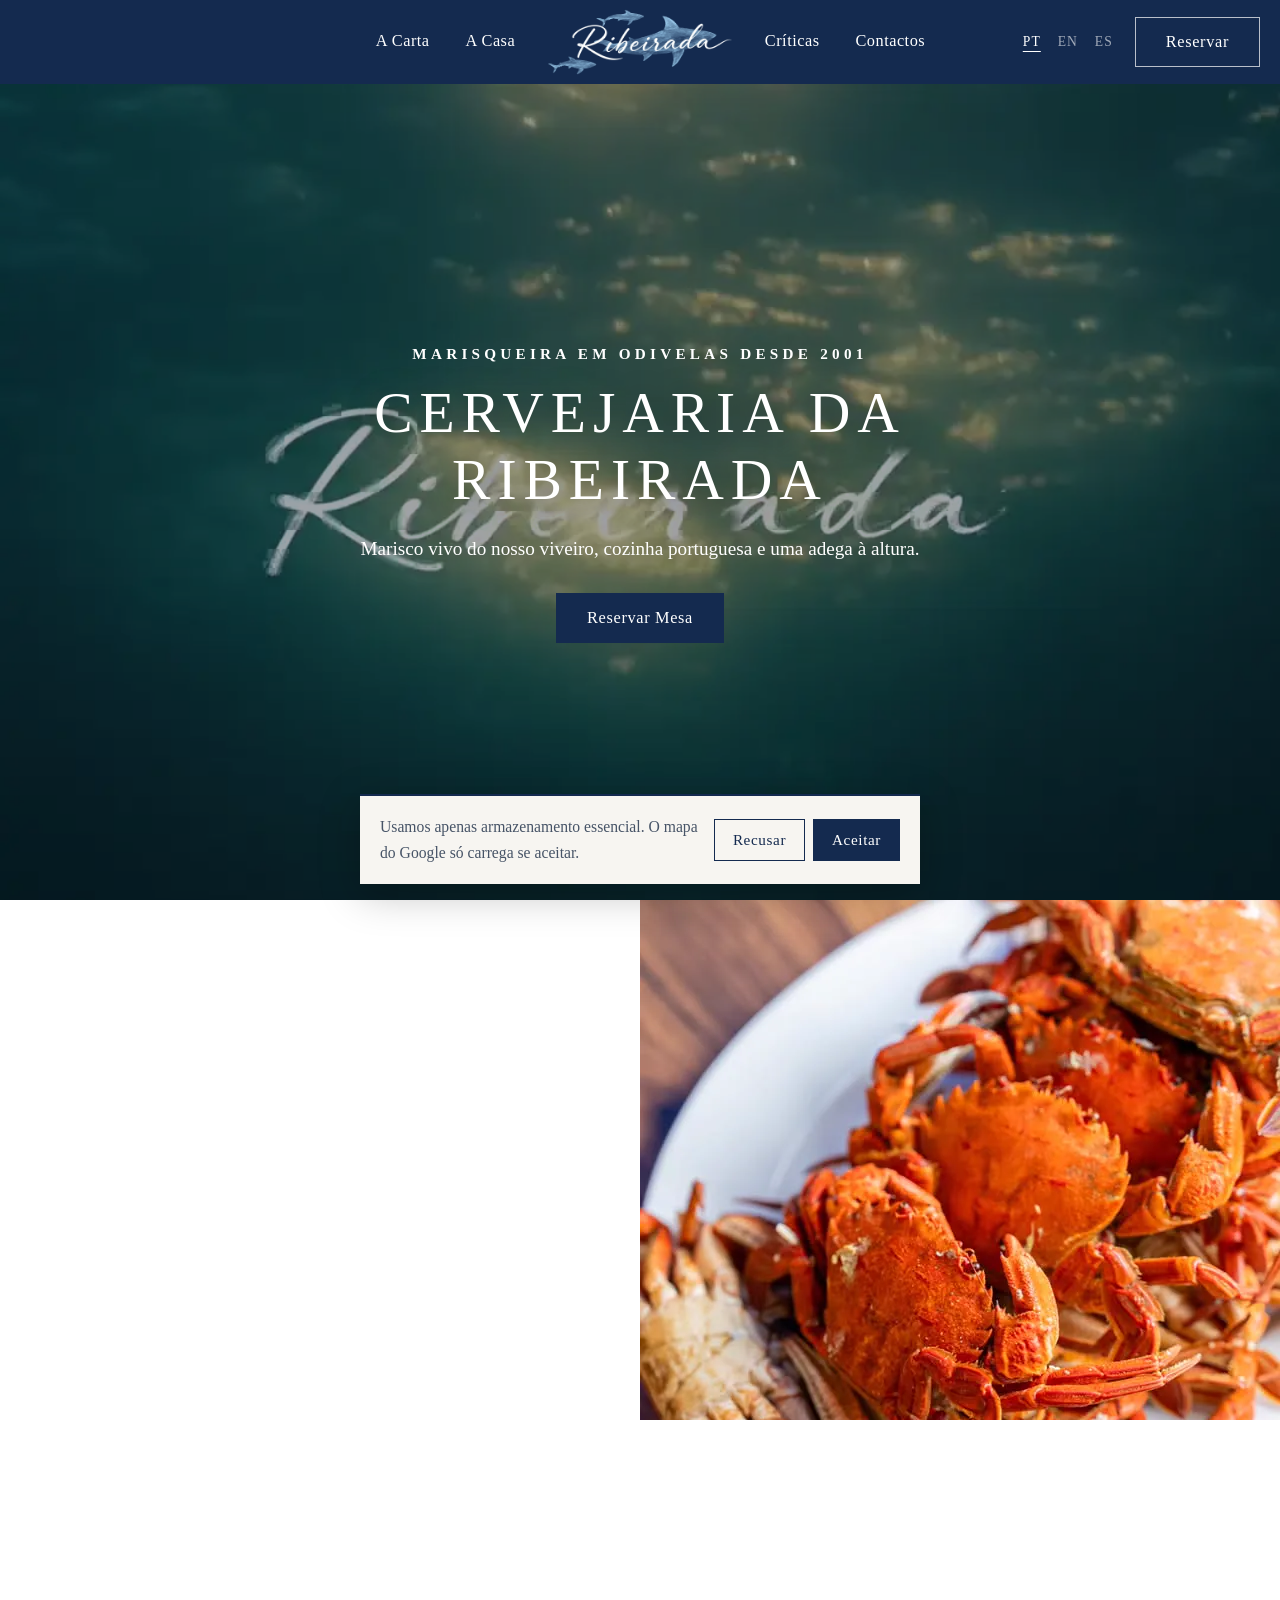
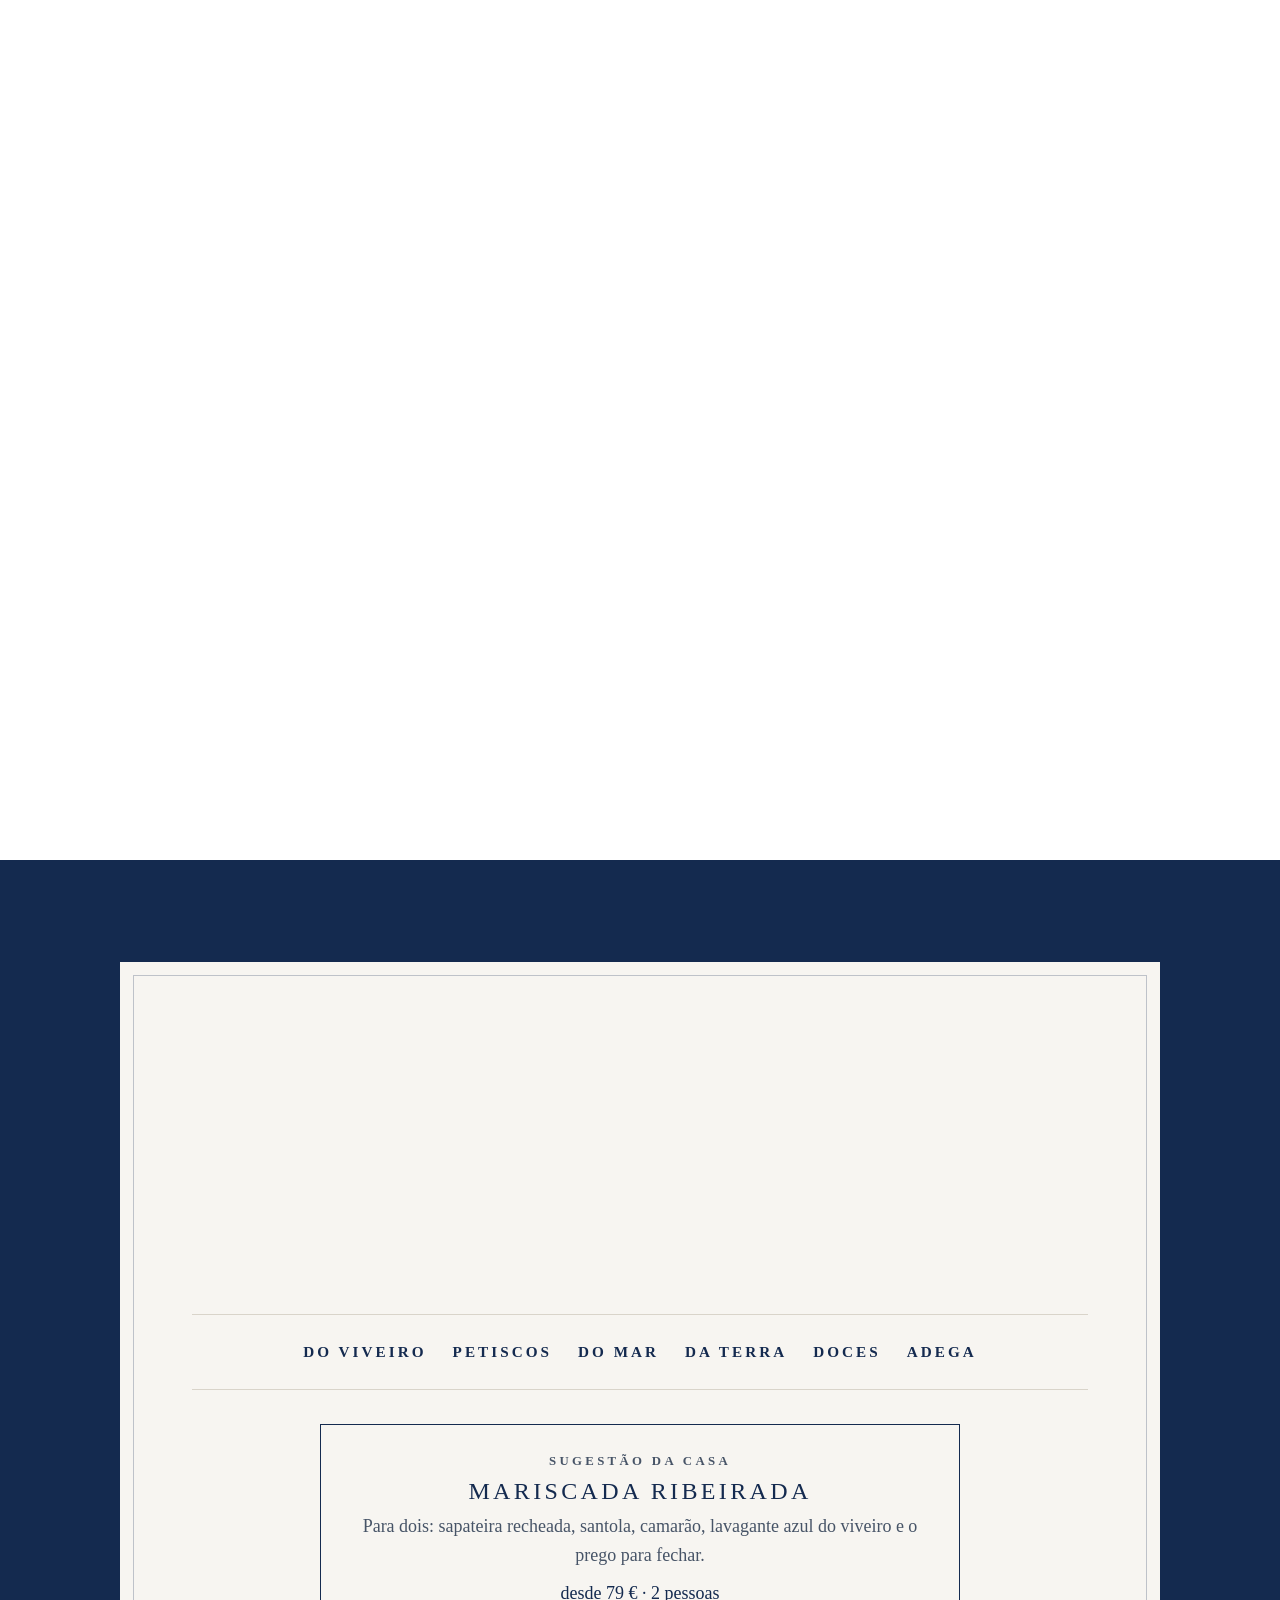
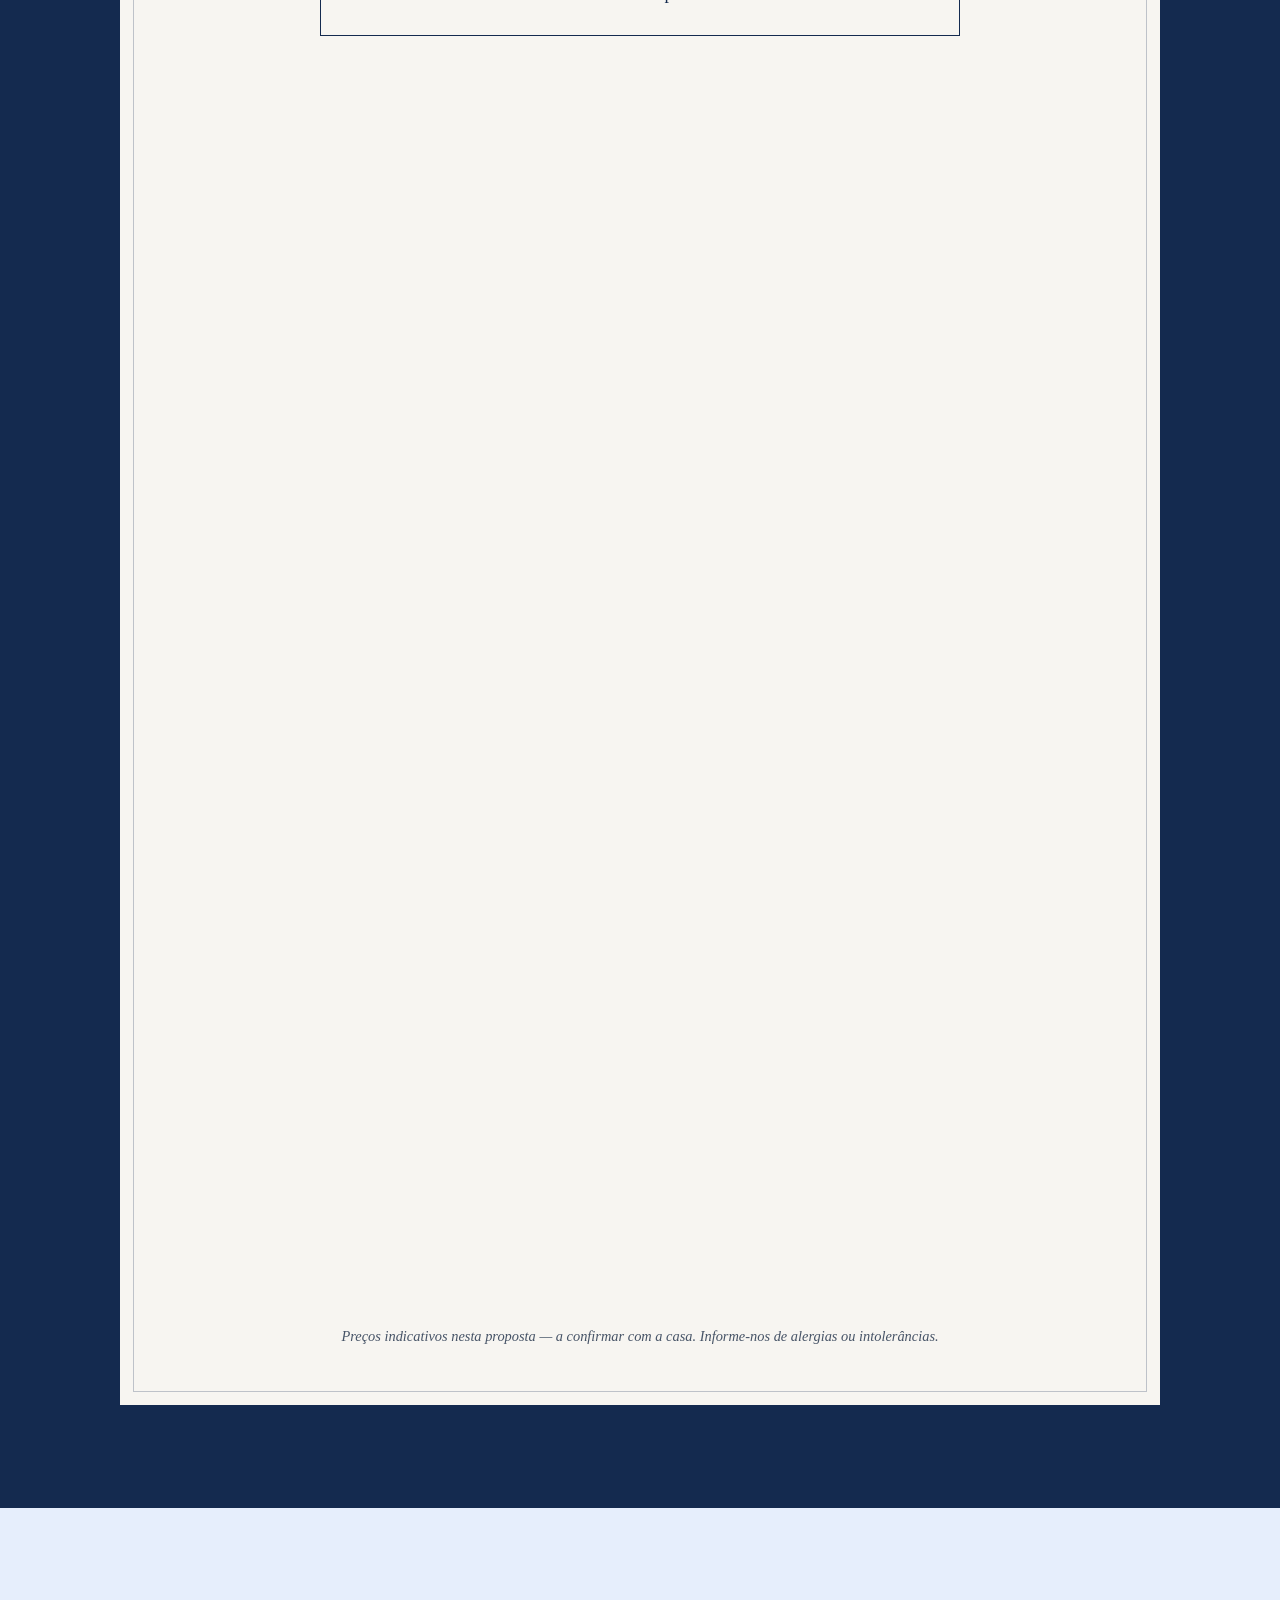
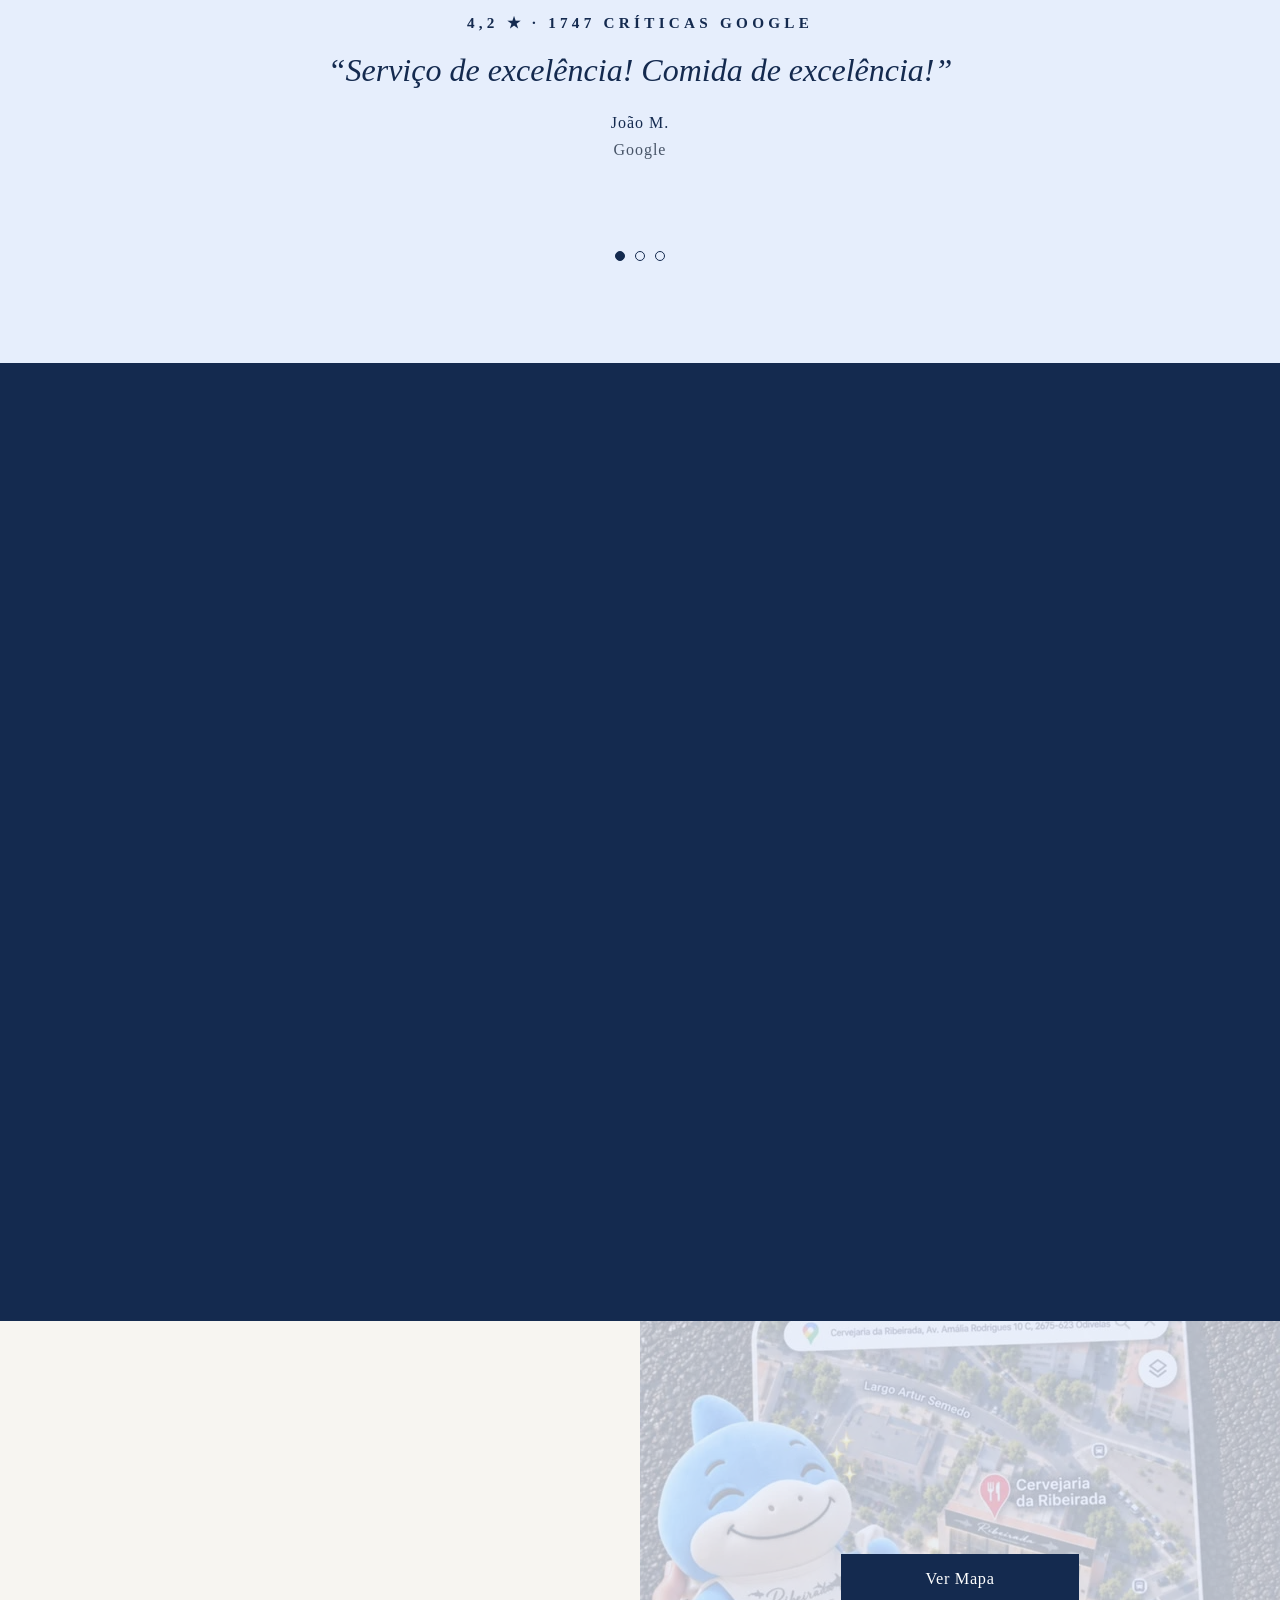
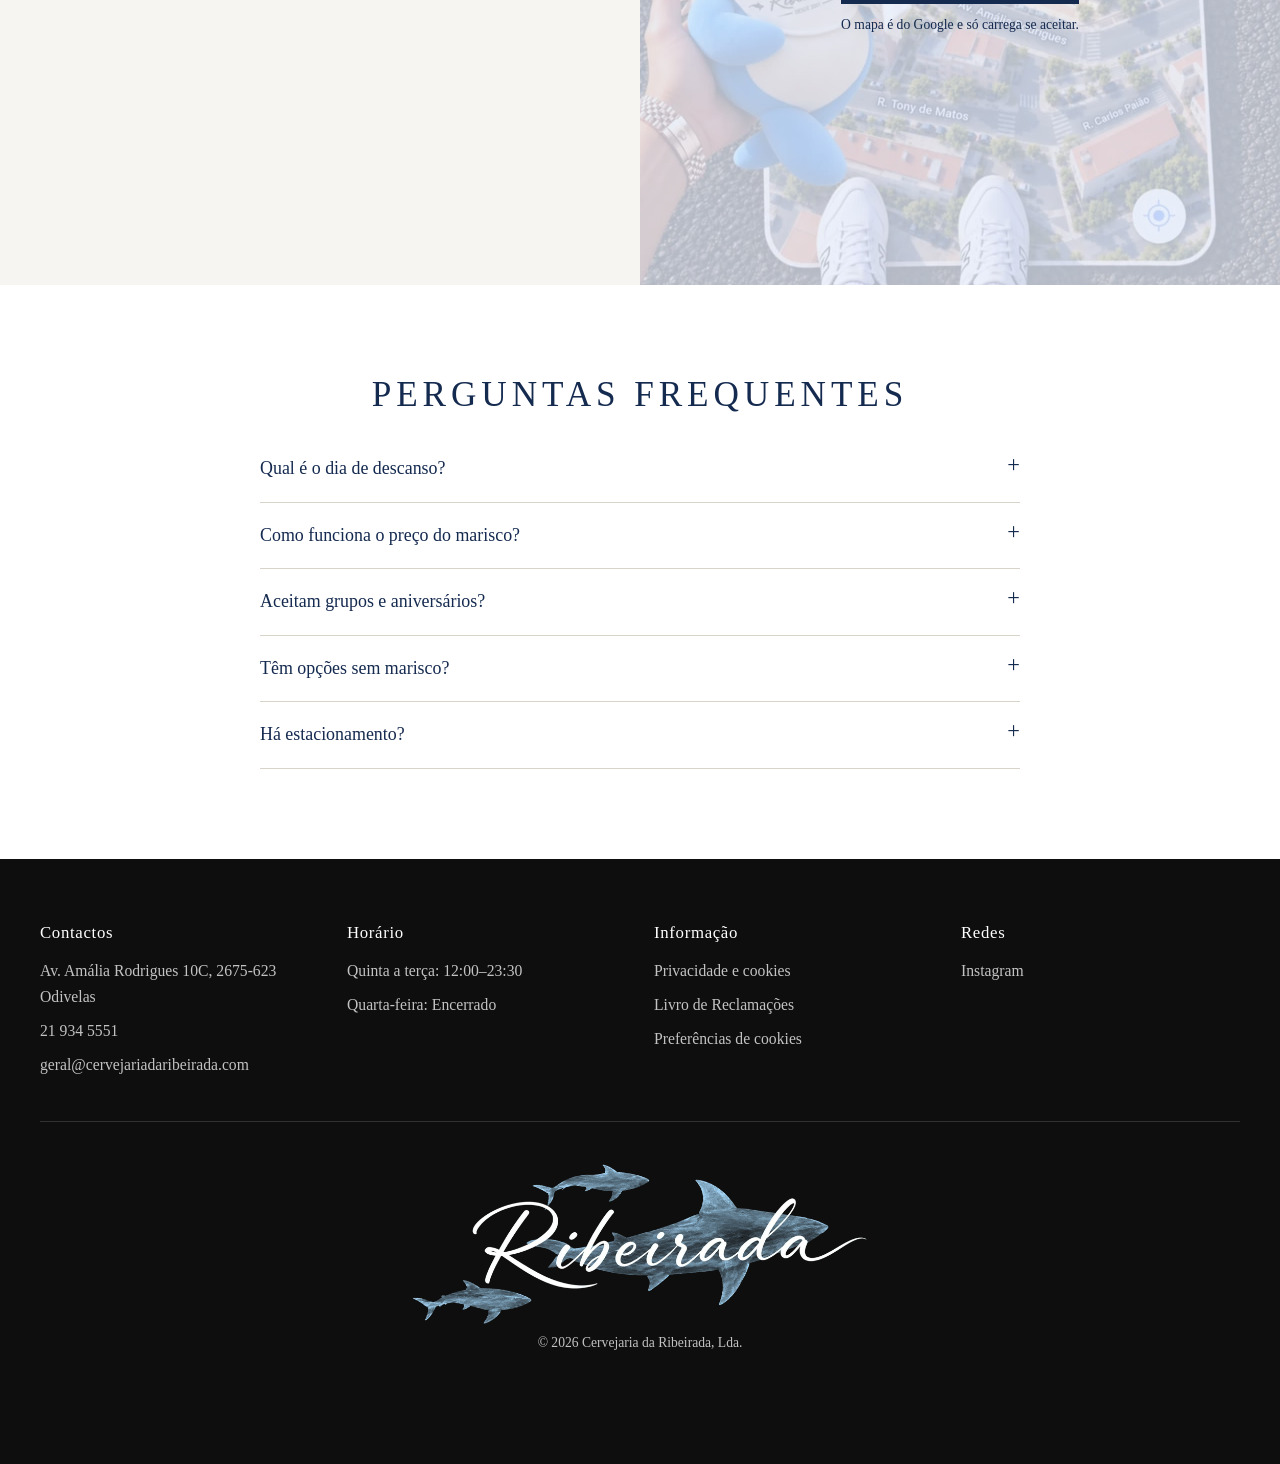
<file: index.html>
<!doctype html>
<html lang="pt-PT">
<head>
<meta charset="utf-8">
<meta http-equiv="Content-Security-Policy" content="default-src 'self'; script-src 'self'; style-src 'self' https://fonts.googleapis.com; font-src 'self' https://fonts.gstatic.com; img-src 'self' data: https:; media-src 'self' https:; frame-src https://www.google.com https://maps.google.com; connect-src 'self' https:; base-uri 'self'; form-action 'self' https://wa.me">
<script src="js/frame-guard.js"></script>
<meta name="viewport" content="width=device-width, initial-scale=1, viewport-fit=cover">
<title>Cervejaria da Ribeirada — Marisco em Odivelas desde 2001</title>
<meta name="description" content="Marisco vivo do viveiro, cozinha portuguesa e adega em Odivelas desde 2001. 4,2★ em 1747 críticas Google. Reservas: 21 934 5551.">
<meta name="theme-color" content="#142a4f">
<meta name="robots" content="index,follow">
<link rel="canonical" href="https://francobrito2010-png.github.io/cervejaria-ribeirada-demo/">
<meta property="og:type" content="restaurant">
<meta property="og:locale" content="pt_PT">
<meta property="og:site_name" content="Cervejaria da Ribeirada">
<meta property="og:title" content="Cervejaria da Ribeirada — o mar chega vivo à sua mesa">
<meta property="og:description" content="Marisco do viveiro e cozinha portuguesa em Odivelas, desde 2001. Veja a carta e reserve.">
<meta property="og:url" content="https://francobrito2010-png.github.io/cervejaria-ribeirada-demo/">
<meta property="og:image" content="https://francobrito2010-png.github.io/cervejaria-ribeirada-demo/img/og.jpg">
<meta property="og:image:width" content="1200">
<meta property="og:image:height" content="630">
<meta name="twitter:card" content="summary_large_image">
<link rel="icon" href="img/logo.svg">
<link rel="preload" as="image" href="img/logo-white.webp?v=2.2">
<link rel="preconnect" href="https://fonts.googleapis.com">
<link rel="preconnect" href="https://fonts.gstatic.com" crossorigin>
<link rel="stylesheet" href="https://fonts.googleapis.com/css2?family=Allura&family=Cormorant+Garamond:ital,wght@0,500;0,600;1,500&family=EB+Garamond:ital,wght@0,400;0,500;1,400&display=swap">
<link rel="stylesheet" href="css/styles.css?v=2.2">
<script type="application/ld+json">
{"@context":"https://schema.org","@type":"Restaurant","name":"Cervejaria da Ribeirada","url":"https://francobrito2010-png.github.io/cervejaria-ribeirada-demo/","image":"https://francobrito2010-png.github.io/cervejaria-ribeirada-demo/img/og.jpg","telephone":"+351219345551","email":"geral@cervejariadaribeirada.com","servesCuisine":["Marisco","Portuguesa"],"priceRange":"€€","acceptsReservations":"True","foundingDate":"2001","address":{"@type":"PostalAddress","streetAddress":"Av. Amália Rodrigues 10C","postalCode":"2675-623","addressLocality":"Odivelas","addressCountry":"PT"},"geo":{"@type":"GeoCoordinates","latitude":38.7970342,"longitude":-9.1808891},"openingHoursSpecification":[{"@type":"OpeningHoursSpecification","dayOfWeek":["Monday","Tuesday","Thursday","Friday","Saturday","Sunday"],"opens":"12:00","closes":"23:30"}],"aggregateRating":{"@type":"AggregateRating","ratingValue":"4.2","reviewCount":"1747"},"sameAs":["https://www.instagram.com/cervejariadaribeirada/"]}
</script>
</head>
<body>
<!-- Tubarão branco (símbolo da casa), reutilizado no site -->
<svg width="0" height="0" class="defs" aria-hidden="true">
  <defs>
    <linearGradient id="sharkSkin" x1="0" y1="0" x2="0" y2="1"><stop offset="0" stop-color="#7fa6c6"/><stop offset=".42" stop-color="#cfe0ee"/><stop offset=".55" stop-color="#f7fbff"/><stop offset="1" stop-color="#ffffff"/></linearGradient>
    <linearGradient id="sharkFin" x1="0" y1="0" x2="0" y2="1"><stop offset="0" stop-color="#5f8bb0"/><stop offset="1" stop-color="#b9d2e6"/></linearGradient>
    <symbol id="sharkSym" viewBox="0 0 600 220">
      <path d="M300 56 C 308 28 324 8 348 0 C 346 26 350 44 368 55 Z" fill="url(#sharkFin)"/>
      <path d="M142 96 L 134 78 L 160 93 Z" fill="url(#sharkFin)"/>
      <g class="shark__tail"><path d="M78 104 C 56 80 30 46 6 22 C 30 62 42 92 50 110 Z" fill="url(#sharkFin)"/><path d="M50 114 C 38 134 28 152 16 172 C 46 152 64 132 80 120 Z" fill="url(#sharkSkin)"/></g>
      <path d="M44 112 C 120 70 262 46 384 50 C 470 53 540 78 578 108 C 552 128 478 152 384 155 C 270 158 150 142 44 112 Z" fill="url(#sharkSkin)"/>
      <path d="M384 142 C 372 170 352 194 326 212 C 362 202 398 176 418 148 Z" fill="url(#sharkFin)"/>
      <path d="M206 146 L 190 170 L 232 149 Z" fill="url(#sharkFin)"/>
      <path d="M70 112 C 170 104 300 100 430 104 C 480 106 530 112 566 116" fill="none" stroke="#5cc4ff" stroke-width="1.6" opacity=".6"/>
      <path d="M440 86 C 446 100 446 116 440 130 M452 84 C 458 99 458 117 452 132 M464 83 C 470 98 470 116 464 131 M476 84 C 481 98 481 114 476 128 M487 86 C 491 98 491 112 487 124" fill="none" stroke="#2f77ab" stroke-width="2.4" stroke-linecap="round"/>
      <path d="M520 124 C 538 128 556 124 572 114" fill="none" stroke="#2f77ab" stroke-width="2.2" stroke-linecap="round"/>
      <circle cx="530" cy="96" r="5.5" fill="#06121f"/><circle cx="531.6" cy="94.4" r="1.6" fill="#5cc4ff"/>
    </symbol>
  </defs>
</svg>

<a class="skip" href="#main" data-i18n="skip">Saltar para o conteúdo</a>

<header class="hdr" id="hdr">
  <button class="hdr__burger" id="burger" aria-label="Abrir menu" aria-expanded="false" aria-controls="drawer"><span></span><span></span><span></span></button>
  <nav class="hdr__nav hdr__nav--l" aria-label="Principal">
    <a href="#carta" data-i18n="nCarta">A Carta</a>
    <a href="#casa" data-i18n="nCasa">A Casa</a>
  </nav>
  <a class="hdr__logo" href="#top" aria-label="Cervejaria da Ribeirada — início">
    <img class="hdr__logoimg" src="img/logo-white.webp?v=2.2" alt="Ribeirada" width="900" height="320">
  </a>
  <nav class="hdr__nav hdr__nav--r" aria-label="Secundário">
    <a href="#criticas" data-i18n="nCriticas">Críticas</a>
    <a href="#contacto" data-i18n="nContacto">Contactos</a>
  </nav>
  <div class="hdr__acts">
    <div class="lang" role="group" aria-label="Língua"><button data-lang="pt" aria-pressed="true">PT</button><button data-lang="en" aria-pressed="false">EN</button><button data-lang="es" aria-pressed="false">ES</button></div>
    <a class="btn btn--line hdr__cta" href="#reservas" data-i18n="book">Reservar</a>
  </div>
</header>

<aside class="drawer" id="drawer" aria-hidden="true">
  <div class="drawer__panel" role="dialog" aria-label="Menu">
    <button class="drawer__close" id="drawerClose" aria-label="Fechar menu">✕</button>
    <nav id="drawerNav">
      <a href="#carta" data-i18n="nCarta">A Carta</a>
      <a href="#casa" data-i18n="nCasa">A Casa</a>
      <a href="#criticas" data-i18n="nCriticas">Críticas</a>
      <a href="#reservas" data-i18n="nReservas">Reservas</a>
      <a href="#contacto" data-i18n="nContacto">Contactos</a>
    </nav>
    <div class="lang lang--drawer" role="group" aria-label="Língua"><button data-lang="pt" aria-pressed="true">Português</button><button data-lang="en" aria-pressed="false">English</button><button data-lang="es" aria-pressed="false">Español</button></div>
  </div>
</aside>

<main id="main">
  <!-- HERO: vídeo em plano completo; o título aparece depois do nome mergulhar -->
  <section class="hero" id="top" aria-labelledby="heroT">
    <video class="hero__video" id="heroVideo" poster="img/hero-poster.webp" autoplay muted loop playsinline preload="auto" aria-label="O nome Ribeirada mergulha no mar, seguido da sala, do marisco e da adega"></video>
    <div class="hero__content">
      <p class="eyebrow" data-i18n="heroK">Marisqueira em Odivelas desde 2001</p>
      <h1 id="heroT" class="hero__title">Cervejaria da Ribeirada</h1>
      <p class="hero__lead" id="heroTexto">Marisco vivo do nosso viveiro, cozinha portuguesa e uma adega à altura.</p>
      <a class="btn btn--navy" href="#reservas" data-i18n="bookTable">Reservar Mesa</a>
    </div>
  </section>

  <!-- Blocos alternados texto / foto -->
  <section class="split split--stone" id="casa">
    <div class="split__txt">
      <h2 data-i18n="s1T">O melhor marisco de Odivelas, desde 2001</h2>
      <p data-i18n="s1P">Há mais de vinte anos que servimos a Ribeirada com marisco fresco, escolhido vivo no nosso viveiro, e a cozinha portuguesa que se come em casa. Uma casa de família, onde se vem celebrar, partilhar e voltar.</p>
      <a class="btn btn--navy" href="#carta" data-i18n="seeMenu">Ver a Carta</a>
    </div>
    <div class="split__img"><img src="img/marisco-cozido.webp" alt="Sapateiras cozidas da Cervejaria da Ribeirada" width="640" height="640" loading="lazy" decoding="async"></div>
  </section>

  <section class="split split--navy split--rev">
    <div class="split__img"><img src="img/viveiro.webp?v=2.1" alt="O viveiro com sapateiras vivas, com a sala ao fundo" width="1000" height="1000" loading="lazy" decoding="async"></div>
    <div class="split__txt">
      <h2 data-i18n="s2T">Do viveiro para a mesa</h2>
      <p data-i18n="s2P">Lavagante azul, santola, sapateira e carabineiro: escolhe-se vivo, coze-se na hora e serve-se simples, como deve ser. Ao peso, ao preço do dia.</p>
      <a class="btn btn--white" href="#reservas" data-i18n="bookTable">Reservar Mesa</a>
    </div>
  </section>

  <section class="split split--stone">
    <div class="split__txt">
      <h2 data-i18n="s3T">Uma adega à altura do mar</h2>
      <p data-i18n="s3P">Garrafeira climatizada com vinhos portugueses escolhidos para acompanhar marisco, peixe e os pratos de tacho da casa. Peça a nossa sugestão.</p>
      <a class="btn btn--navy" href="#c-adega" data-i18n="seeWine">Ver a Adega</a>
    </div>
    <div class="split__img"><img src="img/assado.webp" alt="Mesa posta junto à garrafeira" width="640" height="640" loading="lazy" decoding="async"></div>
  </section>

  <!-- A CARTA -->
  <section class="carta" id="carta" aria-labelledby="cartaT">
    <div class="carta__card">
      <header class="carta__head">
        <img class="carta__logo" src="img/logo-color.webp?v=2.2" alt="Ribeirada" width="900" height="320" loading="lazy" decoding="async">
        <h2 id="cartaT" class="carta__title" data-i18n="h2">A Carta</h2>
        <p class="carta__sub" data-i18n="cartaSub">Do viveiro para a mesa · Desde 2001</p>
      </header>
      <nav class="carta__nav" id="chips" aria-label="Secções da carta"></nav>
      <div class="carta__special" id="special"></div>
      <div class="carta__cols" id="menuList"></div>
      <p class="carta__foot" data-i18n="demoPrices">Preços indicativos nesta proposta — a confirmar com a casa. Informe-nos de alergias ou intolerâncias.</p>
    </div>
  </section>

  <!-- Críticas -->
  <section class="quotes" id="criticas" aria-labelledby="critT">
    <p class="eyebrow eyebrow--navy" id="critT"><span id="ratingLine">4,2 ★ · 1747 críticas Google</span></p>
    <div class="quotes__track" id="quotes" aria-live="polite"></div>
    <div class="quotes__dots" id="qDots" role="tablist" aria-label="Críticas"></div>
  </section>

  <!-- Galeria -->
  <section class="gal" id="galeria" aria-label="Galeria"><div class="gal__row" id="gal"></div></section>

  <!-- Reservas -->
  <section class="book" id="reservas" aria-labelledby="bookT">
    <div class="book__inner">
      <h2 id="bookT" data-i18n="h7">Reservas</h2>
      <p class="book__lead" data-i18n="p7">Escolha o dia e a hora. Ao fim de semana a sala enche — reserve com antecedência.</p>
      <form class="book__form" id="bookForm" novalidate>
        <label><span data-i18n="fDate">Dia</span><input type="date" id="fDate" required></label>
        <label><span data-i18n="fTime">Hora</span><select id="fTime" required></select></label>
        <label><span data-i18n="fPeople">Pessoas</span><select id="fPeople"></select></label>
        <label><span data-i18n="fName">Nome</span><input type="text" id="fName" autocomplete="name" required maxlength="60"></label>
        <label class="full"><span data-i18n="fNote">Observações (opcional)</span><input type="text" id="fNote" maxlength="140" data-i18n-ph="fNotePh" placeholder="Aniversário, cadeira de bebé, alergias…"></label>
        <p class="form-err full" id="fErr" role="alert" hidden></p>
        <button class="btn btn--white full" type="submit" data-i18n="fSend">Pedir Reserva</button>
      </form>
      <p class="book__call"><span data-i18n="orCall">Ou ligue-nos:</span> <a href="tel:+351219345551">21 934 5551</a></p>
    </div>
  </section>

  <!-- Contactos -->
  <section class="info" id="contacto" aria-labelledby="infoT">
    <div class="info__txt">
      <h2 id="infoT" data-i18n="h9">Visite-nos</h2>
      <div id="contactInfo"></div>
    </div>
    <div class="map" id="map"><button class="btn btn--navy" id="mapBtn" data-i18n="showMap">Ver Mapa</button><p class="small" data-i18n="mapNote">O mapa é do Google e só carrega se aceitar.</p></div>
  </section>

  <section class="faq" id="faq" aria-labelledby="faqT">
    <h2 id="faqT" data-i18n="h8">Perguntas Frequentes</h2>
    <div class="faq__list" id="faqList"></div>
  </section>
</main>

<footer class="ftr">
  <div class="ftr__cols">
    <div><h3 data-i18n="ftC">Contactos</h3><ul id="ftrContact"></ul></div>
    <div><h3 data-i18n="ftH">Horário</h3><ul id="ftrHours"></ul></div>
    <div><h3 data-i18n="ftI">Informação</h3><ul>
      <li><a href="privacidade.html" data-i18n="ftP">Privacidade e cookies</a></li>
      <li><a href="https://www.livroreclamacoes.pt/" target="_blank" rel="noopener">Livro de Reclamações</a></li>
      <li><button class="linklike" id="cookiePrefs" data-i18n="ftCk">Preferências de cookies</button></li>
    </ul></div>
    <div><h3 data-i18n="ftS">Redes</h3><ul><li><a href="https://www.instagram.com/cervejariadaribeirada/" target="_blank" rel="noopener">Instagram</a></li></ul></div>
  </div>
  <a href="#top" class="ftr__brand" aria-label="Voltar ao topo"><img src="img/logo-white.webp?v=2.2" alt="Ribeirada" width="900" height="320" loading="lazy" decoding="async"></a>
  <p class="ftr__legal" id="ftrLegal"></p>
</footer>

<a class="fab hide" id="fab" href="#reservas" data-i18n="book">Reservar</a>

<dialog class="modal" id="bookDone" aria-label="Pedido de reserva"><div id="bookDoneBody"></div></dialog>
<div class="lb" id="lb" hidden><button class="lb__x" id="lbX" aria-label="Fechar">✕</button><button class="lb__nav lb__prev" id="lbPrev" aria-label="Anterior">‹</button><figure><img id="lbImg" alt=""><figcaption id="lbCap"></figcaption></figure><button class="lb__nav lb__next" id="lbNext" aria-label="Seguinte">›</button></div>

<div class="cookies" id="cookies" hidden role="dialog" aria-label="Cookies">
  <p data-i18n="ckTxt">Usamos apenas armazenamento essencial. O mapa do Google só carrega se aceitar.</p>
  <div><button class="btn btn--line-navy btn--sm" id="ckNo" data-i18n="ckNo">Recusar</button><button class="btn btn--navy btn--sm" id="ckYes" data-i18n="ckYes">Aceitar</button></div>
</div>

<noscript><div class="noscript">Cervejaria da Ribeirada · Av. Amália Rodrigues 10C, Odivelas · Reservas: 21 934 5551 · 12:00–23:30 (encerrado à quarta)</div></noscript>

<script src="data.js?v=2.2"></script>
<script src="js/app.js?v=2.2"></script>
</body>
</html>
</file>
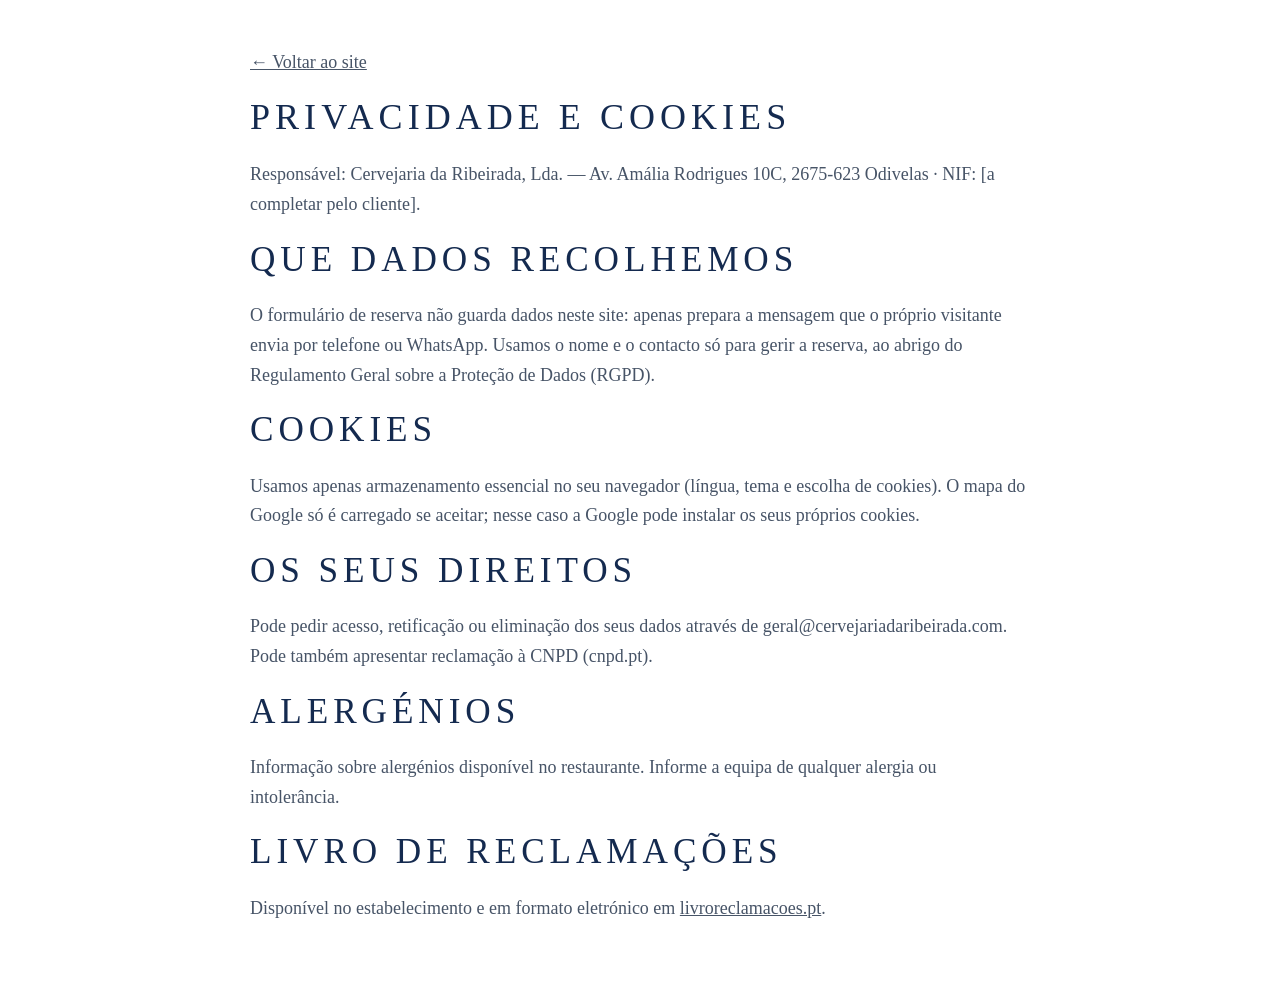
<file: privacidade.html>
<!doctype html>
<html lang="pt-PT">
<head>
<meta charset="utf-8">
<meta http-equiv="Content-Security-Policy" content="default-src 'self'; script-src 'self'; style-src 'self' https://fonts.googleapis.com; font-src https://fonts.gstatic.com; img-src 'self' data:">
<script src="js/frame-guard.js"></script>
<meta name="viewport" content="width=device-width, initial-scale=1">
<title>Privacidade e cookies — Cervejaria da Ribeirada</title>
<meta name="robots" content="noindex">
<link rel="icon" href="img/logo.svg">
<link rel="stylesheet" href="https://fonts.googleapis.com/css2?family=Cormorant+Garamond:wght@500&family=EB+Garamond:wght@400;500&display=swap">
<link rel="stylesheet" href="css/styles.css">
</head>
<body>
<main class="sec legal">
  <p><a href="./">← Voltar ao site</a></p>
  <h1>Privacidade e cookies</h1>
  <p class="muted">Responsável: Cervejaria da Ribeirada, Lda. — Av. Amália Rodrigues 10C, 2675-623 Odivelas · NIF: [a completar pelo cliente].</p>
  <h2>Que dados recolhemos</h2>
  <p>O formulário de reserva não guarda dados neste site: apenas prepara a mensagem que o próprio visitante envia por telefone ou WhatsApp. Usamos o nome e o contacto só para gerir a reserva, ao abrigo do Regulamento Geral sobre a Proteção de Dados (RGPD).</p>
  <h2>Cookies</h2>
  <p>Usamos apenas armazenamento essencial no seu navegador (língua, tema e escolha de cookies). O mapa do Google só é carregado se aceitar; nesse caso a Google pode instalar os seus próprios cookies.</p>
  <h2>Os seus direitos</h2>
  <p>Pode pedir acesso, retificação ou eliminação dos seus dados através de geral@cervejariadaribeirada.com. Pode também apresentar reclamação à CNPD (cnpd.pt).</p>
  <h2>Alergénios</h2>
  <p>Informação sobre alergénios disponível no restaurante. Informe a equipa de qualquer alergia ou intolerância.</p>
  <h2>Livro de Reclamações</h2>
  <p>Disponível no estabelecimento e em formato eletrónico em <a href="https://www.livroreclamacoes.pt/" target="_blank" rel="noopener">livroreclamacoes.pt</a>.</p>
</main>
</body>
</html>
</file>
<file: css/styles.css>
/* =====================================================================
   Cervejaria da Ribeirada — v2 (estilo clássico de marisqueira premium)
   Azul-marinho + pedra + branco. Títulos em maiúsculas espaçadas.
   ===================================================================== */
:root {
  --navy: #142a4f;
  --navy-2: #0e1f3c;
  --stone: #f7f5f1;
  --ice: #e6eefc;
  --white: #ffffff;
  --ink: #1d2433;
  --slate: #475467;
  --line: #d9d4ca;
  --night: #0e0e0e;
  --sky: #5cc4ff;
  --f-title: "Cormorant Garamond", Georgia, serif;
  --f-text: "EB Garamond", Georgia, "Times New Roman", serif;
  --f-logo: "Allura", "Cormorant Garamond", cursive;
  --hdr: 84px;
  --max: 1200px;
  color-scheme: light;
}

/* ================= BASE ================= */
*, *::before, *::after { box-sizing: border-box; }
html { scroll-behavior: smooth; scroll-padding-top: calc(var(--hdr) + 8px); -webkit-text-size-adjust: 100%; }
body { margin: 0; background: var(--white); color: var(--slate); font: 400 18px/1.65 var(--f-text); overflow-x: hidden; }
body.lock { overflow: hidden; }
img, video { max-width: 100%; display: block; }
a { color: inherit; }
h1, h2, h3 { font-family: var(--f-title); font-weight: 500; line-height: 1.15; margin: 0 0 .6em; text-transform: uppercase; letter-spacing: .14em; color: var(--navy); }
h2 { font-size: clamp(1.6rem, 3vw, 2.2rem); }
p { margin: 0 0 1.1em; }
.small { font-size: .85rem; }
.defs { position: absolute; width: 0; height: 0; overflow: hidden; }
.wordmark { font-family: var(--f-logo); font-weight: 400; letter-spacing: 0; text-transform: none; line-height: 1; }
:focus-visible { outline: 2px solid var(--sky); outline-offset: 3px; }
.skip { position: absolute; left: -999px; top: 8px; z-index: 100; background: var(--navy); color: #fff; padding: 10px 14px; }
.skip:focus { left: 8px; }
.linklike { background: none; border: 0; padding: 0; color: inherit; font: inherit; cursor: pointer; }
.eyebrow { margin: 0 0 14px; font-family: var(--f-title); font-weight: 600; font-size: .95rem; letter-spacing: .28em; text-transform: uppercase; }
.eyebrow--navy { color: var(--navy); }

/* ================= BOTÕES (rectangulares, sem cantos) ================= */
.btn { display: inline-flex; align-items: center; justify-content: center; min-height: 50px; padding: 0 30px; border: 1px solid transparent; border-radius: 0; font: 500 1.02rem var(--f-text); letter-spacing: .04em; text-decoration: none; cursor: pointer; transition: background .25s, color .25s, border-color .25s; white-space: nowrap; }
.btn--navy { background: var(--navy); color: #fff; }
.btn--navy:hover { background: var(--navy-2); }
.btn--white { background: #fff; color: var(--navy); }
.btn--white:hover { background: var(--ice); }
.btn--line { border-color: rgb(255 255 255 / .7); color: #fff; background: transparent; }
.btn--line:hover { background: #fff; color: var(--navy); }
.btn--line-navy { border-color: var(--navy); color: var(--navy); background: transparent; }
.btn--line-navy:hover { background: var(--navy); color: #fff; }
.btn--sm { min-height: 42px; padding: 0 18px; font-size: .95rem; }

/* ================= CABEÇALHO ================= */
.hdr { position: sticky; top: 0; z-index: 40; height: var(--hdr); display: grid; grid-template-columns: 1fr auto 1fr; align-items: center; gap: 24px; padding: 0 max(20px, calc((100vw - var(--max)) / 2)); background: var(--navy); color: #fff; }
.hdr__nav { display: flex; gap: 36px; align-items: center; }
.hdr__nav--l { justify-content: flex-end; grid-column: 1; grid-row: 1; padding-right: 8px; }
.hdr__nav--r { justify-content: flex-start; grid-column: 3; grid-row: 1; padding-left: 8px; }
.hdr__nav a { text-decoration: none; font-size: 1.02rem; letter-spacing: .03em; padding: 6px 0; border-bottom: 1px solid transparent; transition: border-color .2s; }
.hdr__nav a:hover { border-bottom-color: rgb(255 255 255 / .7); }
.hdr__logo { grid-column: 2; grid-row: 1; display: flex; flex-direction: column; align-items: center; text-decoration: none; color: #fff; }
.hdr__shark { width: 74px; height: auto; margin-bottom: -4px; }
.hdr__logo .wordmark { font-size: 1.9rem; }
.hdr__acts { position: absolute; right: max(20px, calc((100vw - var(--max)) / 2 - 140px)); top: 50%; transform: translateY(-50%); display: flex; gap: 14px; align-items: center; }
.lang { display: flex; gap: 2px; }
.lang button { min-width: 34px; min-height: 34px; border: 0; background: transparent; color: rgb(255 255 255 / .6); font: 500 .85rem var(--f-text); letter-spacing: .08em; cursor: pointer; }
.lang button[aria-pressed="true"] { color: #fff; text-decoration: underline; text-underline-offset: 5px; }
.hdr__burger { display: none; grid-column: 1; grid-row: 1; justify-self: start; width: 44px; height: 44px; border: 0; background: none; cursor: pointer; padding: 12px 9px; flex-direction: column; justify-content: space-between; }
.hdr__burger span { display: block; height: 1.5px; background: #fff; }

/* Drawer */
.drawer { position: fixed; inset: 0; z-index: 60; background: rgb(0 0 0 / .5); opacity: 0; visibility: hidden; transition: .25s; }
.drawer.open { opacity: 1; visibility: visible; }
.drawer__panel { position: absolute; inset: 0 auto 0 0; width: min(86vw, 380px); background: var(--navy); color: #fff; padding: 84px 28px 28px; overflow-y: auto; transform: translateX(-100%); transition: transform .3s ease; }
.drawer.open .drawer__panel { transform: none; }
.drawer__close { position: absolute; top: 18px; right: 18px; width: 44px; height: 44px; border: 1px solid rgb(255 255 255 / .3); background: none; color: #fff; font-size: 1rem; cursor: pointer; }
.drawer nav a { display: block; padding: 16px 0; font-family: var(--f-title); font-size: 1.4rem; letter-spacing: .16em; text-transform: uppercase; text-decoration: none; border-bottom: 1px solid rgb(255 255 255 / .15); }
.lang--drawer { margin-top: 28px; flex-wrap: wrap; }
.lang--drawer button { min-height: 44px; padding: 0 10px; font-size: .95rem; }

/* ================= HERO ================= */
.hero { position: relative; height: calc(100svh - var(--hdr)); min-height: 520px; max-height: 1000px; overflow: hidden; isolation: isolate; display: grid; place-items: center; text-align: center; color: #fff; background: #031018; }
.hero__video { position: absolute; inset: 0; z-index: -2; width: 100%; height: 100%; object-fit: cover; }
.hero::after { content: ""; position: absolute; inset: 0; z-index: -1; background: rgb(4 12 24 / .38); opacity: 0; animation: veil 1s ease 3.4s forwards; }
.hero__content { max-width: 860px; padding: 0 20px; opacity: 0; transform: translateY(12px); animation: rise 1.2s ease 3.6s forwards; }
.hero .eyebrow { color: #fff; }
.hero__title { color: #fff; font-size: clamp(2rem, 5.4vw, 3.6rem); letter-spacing: .12em; margin-bottom: .35em; text-shadow: 0 2px 30px rgb(0 0 0 / .35); }
.hero__lead { font-size: clamp(1.05rem, 1.6vw, 1.2rem); max-width: 620px; margin: 0 auto 28px; }
@keyframes veil { to { opacity: 1; } }
@keyframes rise { to { opacity: 1; transform: none; } }

/* ================= BLOCOS TEXTO / FOTO ================= */
.split { display: grid; grid-template-columns: 1fr 1fr; min-height: 520px; }
.split__txt { display: flex; flex-direction: column; align-items: center; justify-content: center; text-align: center; padding: clamp(48px, 7vw, 96px) clamp(24px, 6vw, 88px); }
.split__txt p { max-width: 520px; }
.split__img { position: relative; min-height: 360px; }
.split__img img { position: absolute; inset: 0; width: 100%; height: 100%; object-fit: cover; }
.split--stone .split__txt { background: var(--stone); }
.split--navy .split__txt { background: var(--navy); color: rgb(255 255 255 / .88); }
.split--navy h2 { color: #fff; }

/* ================= A CARTA ================= */
.carta { background: var(--navy); padding: clamp(56px, 8vw, 110px) 16px; }
.carta__card { position: relative; max-width: 1040px; margin: 0 auto; background: var(--stone); padding: clamp(36px, 6vw, 72px) clamp(20px, 6vw, 72px) clamp(32px, 5vw, 56px); outline: 1px solid rgb(20 42 79 / .25); outline-offset: -14px; }
.carta__head { text-align: center; margin-bottom: 26px; }
.shark { display: block; width: min(300px, 70%); height: auto; margin: 0 auto 10px; overflow: visible; filter: drop-shadow(0 10px 16px rgb(20 42 79 / .25)); animation: swim 7s ease-in-out infinite; }
.shark__tail { transform-box: view-box; transform-origin: 78px 112px; animation: tail 1.8s ease-in-out infinite; }
@keyframes swim { 0%, 100% { transform: translateX(-10px) rotate(-1deg); } 50% { transform: translate(10px, -5px) rotate(1deg); } }
@keyframes tail { 0%, 100% { transform: rotate(-7deg); } 50% { transform: rotate(7deg); } }
.carta__title { font-size: clamp(2rem, 4vw, 2.8rem); margin-bottom: .2em; }
.carta__sub { margin: 0; font-style: italic; color: var(--slate); }
.carta__nav { display: flex; flex-wrap: wrap; justify-content: center; gap: 4px 26px; padding: 16px 0; margin: 0 0 34px; border-block: 1px solid var(--line); }
.carta__nav a { text-decoration: none; font-family: var(--f-title); font-weight: 600; font-size: .95rem; letter-spacing: .2em; text-transform: uppercase; color: var(--navy); padding: 8px 0; border-bottom: 1px solid transparent; }
.carta__nav a:hover { border-bottom-color: var(--navy); }
.carta__special { text-align: center; padding: 26px 20px; margin: 0 auto 40px; max-width: 640px; border: 1px solid var(--navy); position: relative; }
.carta__special:empty { display: none; }
.sp__k { margin: 0 0 6px; font-family: var(--f-title); font-weight: 600; font-size: .8rem; letter-spacing: .26em; text-transform: uppercase; color: var(--slate); }
.sp__t { margin: 0 0 6px; font-size: 1.5rem; }
.sp__d { margin: 0 0 8px; }
.sp__p { margin: 0; color: var(--navy); font-weight: 500; }
.carta__cols { display: grid; grid-template-columns: 1fr 1fr; gap: 48px 72px; }
.cs { scroll-margin-top: calc(var(--hdr) + 20px); }
.cs__head { text-align: center; margin-bottom: 10px; }
.cs__head h3 { font-size: 1.3rem; letter-spacing: .22em; margin: 0; }
.cs__head::after { content: ""; display: block; width: 40px; height: 1px; background: var(--navy); margin: 10px auto 0; }
.cs__nota { text-align: center; font-style: italic; font-size: .95rem; margin: 6px 0 4px; }
.cs__list { list-style: none; margin: 0; padding: 0; }
.cs__list li { padding: 10px 0; }
.it__row { display: flex; align-items: baseline; gap: 10px; }
.it__n { color: var(--ink); font-size: 1.12rem; }
.it__dots { flex: 1; min-width: 14px; border-bottom: 1px dotted #a49c8e; transform: translateY(-5px); }
.it__p { color: var(--navy); white-space: nowrap; font-size: 1.02rem; }
.it__sub { display: flex; flex-wrap: wrap; gap: 8px; align-items: baseline; font-style: italic; font-size: .92rem; margin-top: 1px; }
.selo { font-style: normal; font-family: var(--f-title); font-weight: 600; font-size: .7rem; letter-spacing: .16em; text-transform: uppercase; color: var(--navy); border: 1px solid var(--navy); padding: 1px 7px; }
.carta__foot { margin: 40px 0 0; text-align: center; font-style: italic; font-size: .9rem; }

/* ================= CRÍTICAS ================= */
.quotes { background: var(--ice); text-align: center; padding: clamp(56px, 8vw, 104px) 20px; }
.quotes__track { max-width: 820px; margin: 0 auto; min-height: 180px; display: grid; }
.quote { grid-area: 1 / 1; margin: 0; opacity: 0; visibility: hidden; transition: opacity .6s; }
.quote.on { opacity: 1; visibility: visible; }
.quote p { font-family: var(--f-title); font-style: italic; font-size: clamp(1.4rem, 3vw, 2rem); line-height: 1.35; color: var(--navy); margin-bottom: 18px; }
.quote footer { font-size: 1rem; letter-spacing: .06em; }
.quote cite { font-style: normal; display: block; color: var(--navy); font-weight: 500; }
.quotes__dots { display: flex; gap: 10px; justify-content: center; margin-top: 22px; }
.quotes__dots button { width: 10px; height: 10px; padding: 0; border-radius: 50%; border: 1px solid var(--navy); background: transparent; cursor: pointer; position: relative; }
.quotes__dots button::before { content: ""; position: absolute; inset: -17px; }
.quotes__dots button[aria-selected="true"] { background: var(--navy); }

/* ================= GALERIA ================= */
.gal__row { display: grid; grid-template-columns: repeat(6, 1fr); }
.gal__item { padding: 0; border: 0; aspect-ratio: 1; overflow: hidden; cursor: zoom-in; background: var(--navy); }
.gal__item img { width: 100%; height: 100%; object-fit: cover; transition: transform .6s, opacity .3s; }
.gal__item:hover img { transform: scale(1.05); opacity: .9; }

/* ================= RESERVAS ================= */
.book { background: var(--navy); color: rgb(255 255 255 / .88); padding: clamp(64px, 9vw, 110px) 20px; text-align: center; }
.book__inner { max-width: 720px; margin: 0 auto; }
.book h2 { color: #fff; }
.book__lead { margin-bottom: 32px; }
.book__form { display: grid; grid-template-columns: 1fr 1fr; gap: 18px 20px; text-align: left; }
.book__form label { display: flex; flex-direction: column; gap: 6px; font-family: var(--f-title); font-weight: 600; font-size: .8rem; letter-spacing: .2em; text-transform: uppercase; color: rgb(255 255 255 / .7); }
.book__form .full { grid-column: 1 / -1; }
.book__form input, .book__form select { min-height: 50px; padding: 0 2px; border: 0; border-bottom: 1px solid rgb(255 255 255 / .45); border-radius: 0; background: transparent; color: #fff; font: 400 1.1rem var(--f-text); width: 100%; color-scheme: dark; }
.book__form select option { color: var(--ink); }
.book__form input::placeholder { color: rgb(255 255 255 / .4); }
.book__form input:focus, .book__form select:focus { outline: none; border-bottom-color: #fff; }
.book__form .btn { margin-top: 10px; width: 100%; }
.form-err { margin: 0; color: #ffd0d0; }
.book__call { margin: 26px 0 0; }
.book__call a { color: #fff; }

/* Modal da reserva */
.modal { width: min(500px, 94vw); max-height: 92vh; padding: 0; border: 0; border-radius: 0; background: var(--stone); color: var(--slate); overflow: auto; }
.modal::backdrop { background: rgb(4 12 24 / .7); }
.modal__x { float: right; margin: 12px; width: 44px; height: 44px; border: 1px solid var(--line); background: none; color: var(--navy); cursor: pointer; }
.modal__pad { padding: 32px 30px; }
.modal h3 { font-size: 1.4rem; }
.book-sum { list-style: none; padding: 0; margin: 0 0 18px; }
.book-sum li { display: flex; justify-content: space-between; gap: 12px; padding: 9px 0; border-bottom: 1px solid var(--line); }
.book-sum li span:last-child { color: var(--navy); }
.book-msg { background: #fff; padding: 12px 14px; font-size: .95rem; white-space: pre-line; border-left: 2px solid var(--navy); }
.modal .btn { width: 100%; }
.modal .note { margin-top: 14px; font-size: .88rem; font-style: italic; }

/* ================= CONTACTOS ================= */
.info { display: grid; grid-template-columns: 1fr 1fr; background: var(--stone); }
.info__txt { padding: clamp(48px, 7vw, 96px) clamp(24px, 6vw, 88px); text-align: center; }
.info__txt a { color: var(--navy); }
.hours { list-style: none; padding: 0; margin: 18px auto 22px; max-width: 360px; }
.hours li { display: flex; justify-content: space-between; gap: 12px; padding: 9px 0; border-bottom: 1px solid var(--line); }
.hours li.today { color: var(--navy); font-weight: 500; }
.info__btns { display: flex; gap: 12px; justify-content: center; flex-wrap: wrap; margin-top: 8px; }
.open-now { display: inline-flex; align-items: center; gap: 8px; font-style: italic; margin: 0 0 6px; }
.open-now .dot { width: 8px; height: 8px; border-radius: 50%; background: #2f9e6e; }
.open-now .dot--off { background: #c0504d; }
.map { position: relative; min-height: 420px; display: grid; place-content: center; gap: 10px; text-align: center; background: var(--ice) url("../img/localizacao.webp") center / cover; isolation: isolate; color: var(--navy); }
.map::before { content: ""; position: absolute; inset: 0; z-index: -1; background: rgb(230 238 252 / .78); }
.map iframe { position: absolute; inset: 0; width: 100%; height: 100%; border: 0; }

/* ================= FAQ ================= */
.faq { padding: clamp(56px, 7vw, 96px) 20px; text-align: center; }
.faq__list { max-width: 760px; margin: 0 auto; text-align: left; }
.faq details { border-bottom: 1px solid var(--line); }
.faq summary { padding: 18px 0; cursor: pointer; list-style: none; display: flex; justify-content: space-between; gap: 16px; color: var(--navy); font-size: 1.12rem; }
.faq summary::after { content: "+"; font-size: 1.4rem; line-height: 1; }
.faq details[open] summary::after { content: "–"; }
.faq summary::-webkit-details-marker { display: none; }

/* ================= RODAPÉ ================= */
.ftr { background: var(--night); color: rgb(255 255 255 / .75); padding: 64px max(20px, calc((100vw - var(--max)) / 2)) 110px; }
.ftr__cols { display: grid; grid-template-columns: repeat(4, 1fr); gap: 28px; padding-bottom: 40px; border-bottom: 1px solid rgb(255 255 255 / .15); }
.ftr h3 { color: #fff; font-size: 1.05rem; letter-spacing: .04em; text-transform: none; font-family: var(--f-text); margin-bottom: 12px; }
.ftr ul { list-style: none; padding: 0; margin: 0; }
.ftr li { padding: 4px 0; font-size: .98rem; }
.ftr a, .ftr .linklike { text-decoration: none; }
.ftr a:hover, .ftr .linklike:hover { color: #fff; text-decoration: underline; }
.ftr__brand { display: flex; flex-direction: column; align-items: center; margin: 40px auto 6px; width: fit-content; text-decoration: none; color: #fff; }
.ftr__brand svg { width: 120px; height: auto; }
.ftr__brand .wordmark { font-size: clamp(3.4rem, 9vw, 5.4rem); }
.ftr__legal { text-align: center; font-size: .85rem; margin: 0; }

/* Botão fixo (telemóvel) */
.fab { position: fixed; left: 16px; right: 16px; bottom: calc(14px + env(safe-area-inset-bottom)); z-index: 45; display: none; align-items: center; justify-content: center; min-height: 54px; background: var(--navy); color: #fff; font: 500 1.05rem var(--f-text); letter-spacing: .06em; text-decoration: none; box-shadow: 0 10px 30px rgb(0 0 0 / .3); transition: opacity .25s, transform .25s; }
.fab.hide { opacity: 0; pointer-events: none; transform: translateY(14px); }

/* Lightbox */
.lb { position: fixed; inset: 0; z-index: 70; background: rgb(4 10 20 / .95); display: grid; place-items: center; touch-action: pan-y; }
.lb[hidden] { display: none; }
.lb figure { margin: 0; text-align: center; color: #fff; }
.lb img { max-width: 92vw; max-height: 80vh; user-select: none; }
.lb figcaption { margin-top: 10px; font-family: var(--f-title); letter-spacing: .2em; text-transform: uppercase; }
.lb__x, .lb__nav { position: absolute; z-index: 1; width: 48px; height: 48px; border: 1px solid rgb(255 255 255 / .3); background: none; color: #fff; font-size: 1.5rem; cursor: pointer; }
.lb__x { top: 16px; right: 16px; font-size: 1rem; }
.lb__prev { left: 12px; } .lb__next { right: 12px; }

/* Cookies */
.cookies { position: fixed; left: 16px; right: 16px; bottom: 16px; z-index: 50; max-width: 560px; margin-inline: auto; padding: 18px 20px; background: var(--stone); color: var(--slate); border-top: 2px solid var(--navy); box-shadow: 0 10px 40px rgb(0 0 0 / .25); display: flex; gap: 14px; align-items: center; justify-content: space-between; flex-wrap: wrap; font-size: .98rem; }
.cookies[hidden] { display: none; }
.cookies p { margin: 0; flex: 1 1 260px; }
.cookies div { display: flex; gap: 8px; }
.noscript { padding: 14px; text-align: center; background: #fde68a; color: #111; }
.legal { max-width: 820px; margin: 0 auto; padding: 48px 20px; }

/* Aparecer ao fazer scroll */
.rv { opacity: 0; transform: translateY(14px); transition: opacity .8s ease, transform .8s ease; }
.rv.in { opacity: 1; transform: none; }

/* ================= RESPONSIVO ================= */
@media (max-width: 1100px) {
  .hdr__acts .lang { display: none; }
  .hdr__acts { right: 20px; }
}
@media (max-width: 900px) {
  :root { --hdr: 68px; }
  .hdr { grid-template-columns: 1fr auto 1fr; }
  .hdr__nav { display: none; }
  .hdr__burger { display: flex; }
  .hdr__shark { width: 56px; }
  .hdr__logo .wordmark { font-size: 1.55rem; }
  .hdr__acts { position: static; transform: none; grid-column: 3; grid-row: 1; justify-self: end; }
  .hdr__cta { min-height: 40px; padding: 0 14px; font-size: .92rem; }
  .split, .info { grid-template-columns: 1fr; min-height: 0; }
  .split__img { min-height: 0; aspect-ratio: 4 / 3; order: -1; }
  .carta__cols { grid-template-columns: 1fr; gap: 36px; }
  .carta__nav { gap: 2px 18px; }
  .gal__row { grid-template-columns: repeat(3, 1fr); }
  .fab { display: flex; }
  .map { min-height: 320px; }
  .ftr__cols { grid-template-columns: 1fr 1fr; }
}
@media (max-width: 560px) {
  body { font-size: 17.5px; }
  .hdr { gap: 8px; padding: 0 12px; }
  .hdr__shark { width: 48px; }
  .hdr__logo .wordmark { font-size: 1.4rem; }
  .book__form label:nth-child(3), .book__form label:nth-child(4) { grid-column: 1 / -1; }
  .carta { padding: 40px 10px; }
  .carta__card { outline-offset: -8px; }
  .ftr__cols { grid-template-columns: 1fr; text-align: center; }
  .cookies { bottom: 80px; }
}
@media (prefers-reduced-motion: reduce) {
  *, *::before, *::after { animation-duration: .01ms !important; animation-delay: 0s !important; transition: none !important; scroll-behavior: auto !important; }
}
@media print {
  .hdr, .fab, .cookies, .drawer, .hero, .split, .quotes, .gal, .book, .map { display: none !important; }
}

/* ================= LOGÓTIPO (imagem oficial) ================= */
.hdr__logoimg { display: block; height: 66px; width: auto; }
.carta__logo { display: block; width: min(420px, 82%); height: auto; margin: 0 auto 14px; }
.ftr__brand img { display: block; width: min(460px, 80vw); height: auto; }
@media (max-width: 900px) { .hdr__logoimg { height: 52px; } }
@media (max-width: 560px) { .hdr__logoimg { height: 46px; } }
</file>
